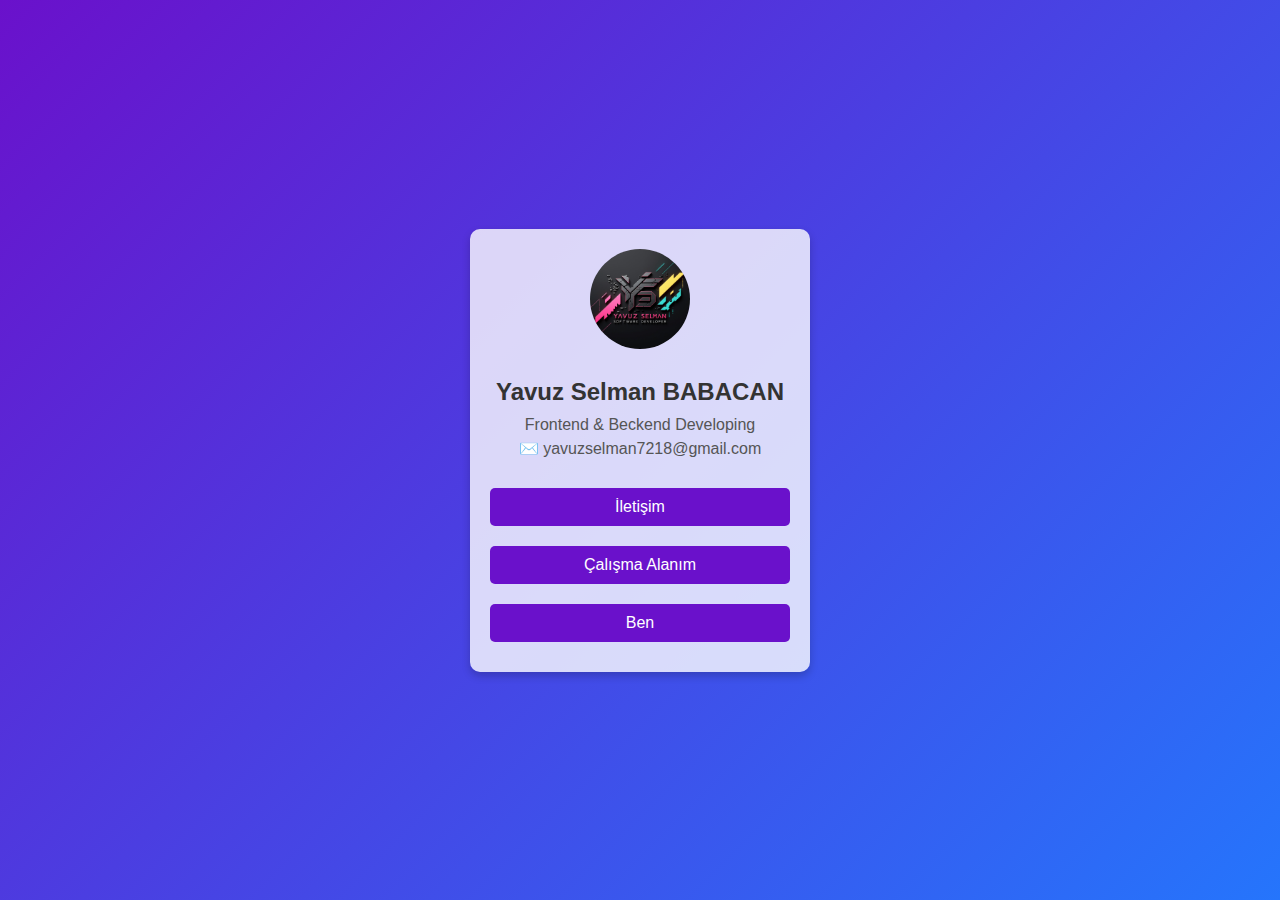
<file: index.html>
<!DOCTYPE html>
<html lang="en">
<head>
    <meta charset="UTF-8">
    <meta name="viewport" content="width=device-width, initial-scale=1.0">
    <title>Yavuz Selman BABACAN</title>
    <link rel="stylesheet" href="style.css">
</head>
<body>
    <div class="card">
        <img src="img/Leonardo_Phoenix_A_bold_and_artistic_2D_logo_design_for_a_soft_0.jpg" alt="Profil Resmi">
        <h1>Yavuz Selman BABACAN</h1>
        <p>Frontend & Beckend Developing</p>
        <p>✉️ yavuzselman7218@gmail.com</p>
        <div class="nav-buttons">
            <button onclick="location.href='iletisim.html'">İletişim</button>
            <button onclick="location.href='calisma-alanim.html'">Çalışma Alanım</button>
            <button onclick="location.href='ben.html'">Ben</button>
        </div>
    </div>
</body>
</html>
</file>
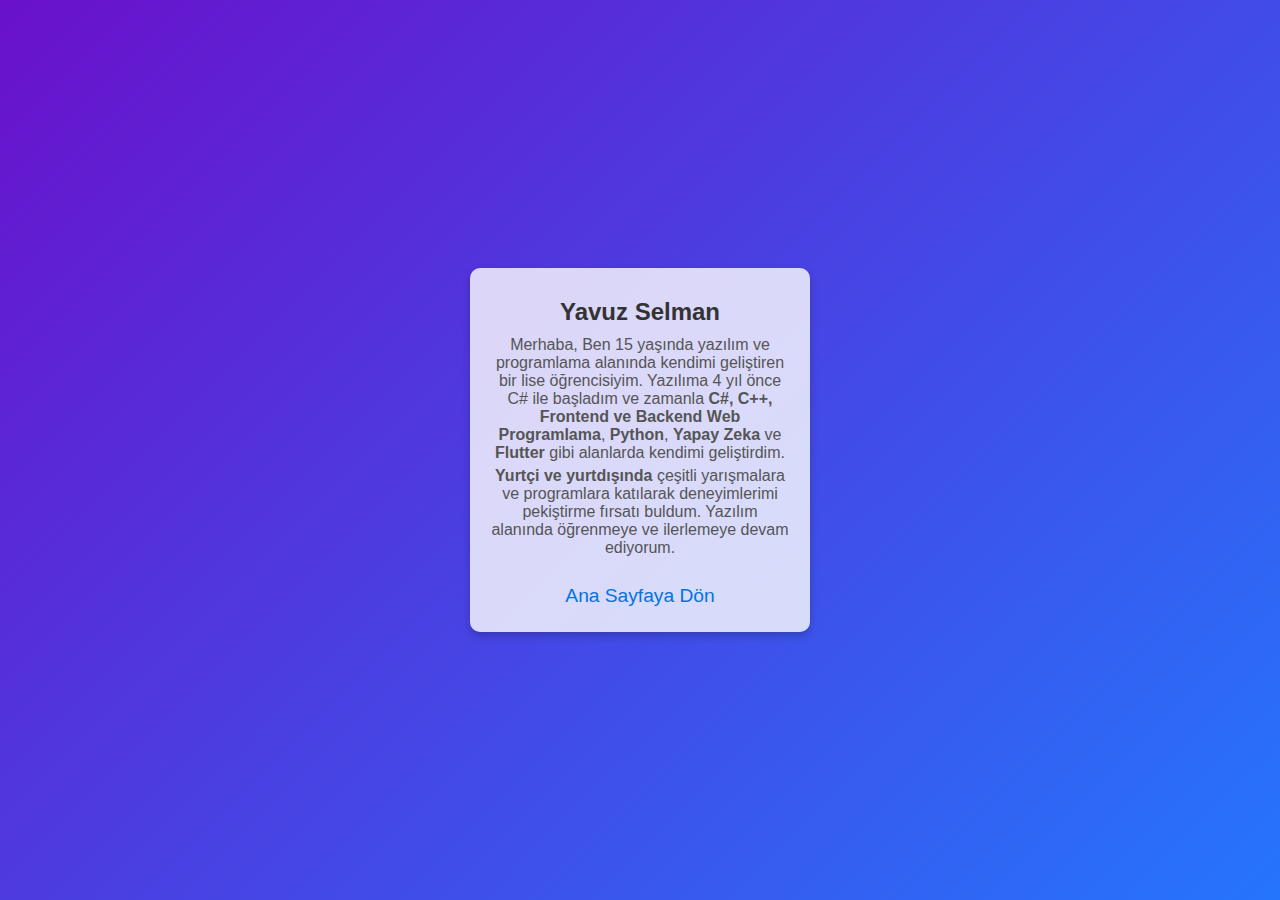
<file: ben.html>
<!DOCTYPE html>
<html lang="en">
<head>
    <meta charset="UTF-8">
    <meta name="viewport" content="width=device-width, initial-scale=1.0">
    <title>Ben</title>
    <style>
        body {
            font-family: Arial, sans-serif;
            background: linear-gradient(135deg, #6a11cb, #2575fc);
            display: flex;
            justify-content: center;
            align-items: center;
            height: 100vh;
            margin: 0;
        }
        .card {
            background: rgba(255, 255, 255, 0.8);
            border-radius: 10px;
            box-shadow: 0 4px 8px rgba(0, 0, 0, 0.2);
            padding: 20px;
            text-align: center;
            width: 300px;
        }
        .card h1 {
            font-size: 1.5rem;
            margin: 10px 0;
            color: #333;
        }
        .card p {
            margin: 5px 0;
            color: #555;
        }
        .card a {
            text-decoration: none;
            color: #0073e6;
            font-size: 1.2rem;
        }
        .card a:hover {
            color: #005bb5;
        }
    </style>
</head>
<body>
    <div class="card">
        <h1>Yavuz Selman</h1>
        <p>Merhaba, Ben 15 yaşında yazılım ve programlama alanında kendimi geliştiren bir lise öğrencisiyim. Yazılıma 4 yıl önce C# ile başladım ve zamanla <strong>C#, C++, Frontend ve Backend Web Programlama</strong>, <strong>Python</strong>, <strong>Yapay Zeka</strong> ve <strong>Flutter</strong> gibi alanlarda kendimi geliştirdim.</p>
        <p><strong>Yurtçi ve yurtdışında</strong> çeşitli yarışmalara ve programlara katılarak deneyimlerimi pekiştirme fırsatı buldum. Yazılım alanında öğrenmeye ve ilerlemeye devam ediyorum.</p>    
        <br>
        <p><a href="index.html">Ana Sayfaya Dön</a></p>
    </div>
</body>
</html>
</file>
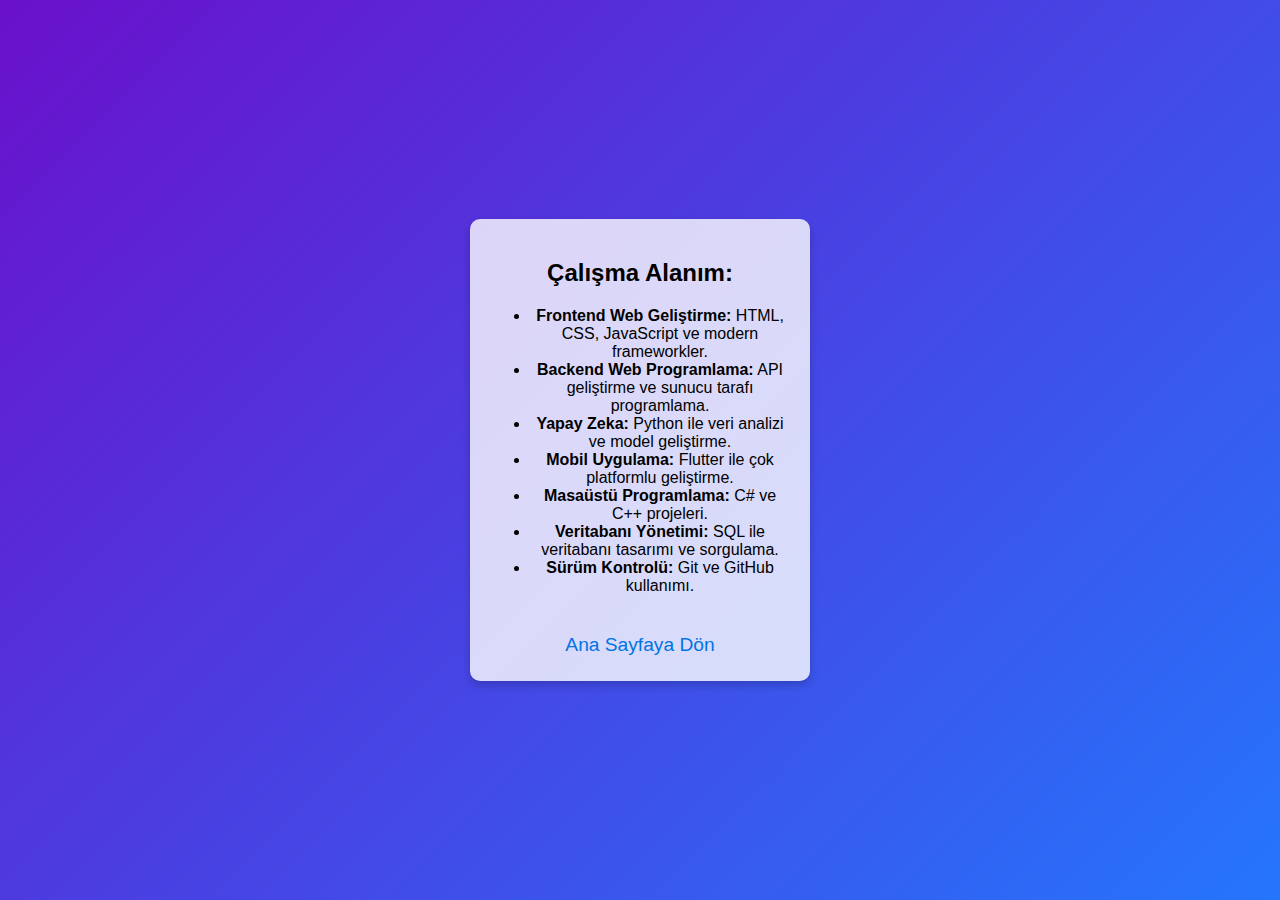
<file: calisma-alanim.html>
<!DOCTYPE html>
<html lang="en">
<head>
    <meta charset="UTF-8">
    <meta name="viewport" content="width=device-width, initial-scale=1.0">
    <title>Çalışma Alanım</title>
    <style>
        body {
            font-family: Arial, sans-serif;
            background: linear-gradient(135deg, #6a11cb, #2575fc);
            display: flex;
            justify-content: center;
            align-items: center;
            height: 100vh;
            margin: 0;
        }
        .card {
            background: rgba(255, 255, 255, 0.8);
            border-radius: 10px;
            box-shadow: 0 4px 8px rgba(0, 0, 0, 0.2);
            padding: 20px;
            text-align: center;
            width: 300px;
        }
        .card h1 {
            font-size: 1.5rem;
            margin: 10px 0;
            color: #333;
        }
        .card p {
            margin: 5px 0;
            color: #555;
        }
        .card a {
            text-decoration: none;
            color: #0073e6;
            font-size: 1.2rem;
        }
        .card a:hover {
            color: #005bb5;
        }
    </style>
</head>
<body>
    <div class="card">
        <h2><strong>Çalışma Alanım:</strong></h2>
        <ul>
            <li><strong>Frontend Web Geliştirme:</strong> HTML, CSS, JavaScript ve modern frameworkler.</li>
            <li><strong>Backend Web Programlama:</strong> API geliştirme ve sunucu tarafı programlama.</li>
            <li><strong>Yapay Zeka:</strong> Python ile veri analizi ve model geliştirme.</li>
            <li><strong>Mobil Uygulama:</strong> Flutter ile çok platformlu geliştirme.</li>
            <li><strong>Masaüstü Programlama:</strong> C# ve C++ projeleri.</li>
            <li><strong>Veritabanı Yönetimi:</strong> SQL ile veritabanı tasarımı ve sorgulama.</li>
            <li><strong>Sürüm Kontrolü:</strong> Git ve GitHub kullanımı.</li>
        </ul>
        <br>
        <p><a href="index.html">Ana Sayfaya Dön</a></p>
    </div>
</body>
</html>
</file>
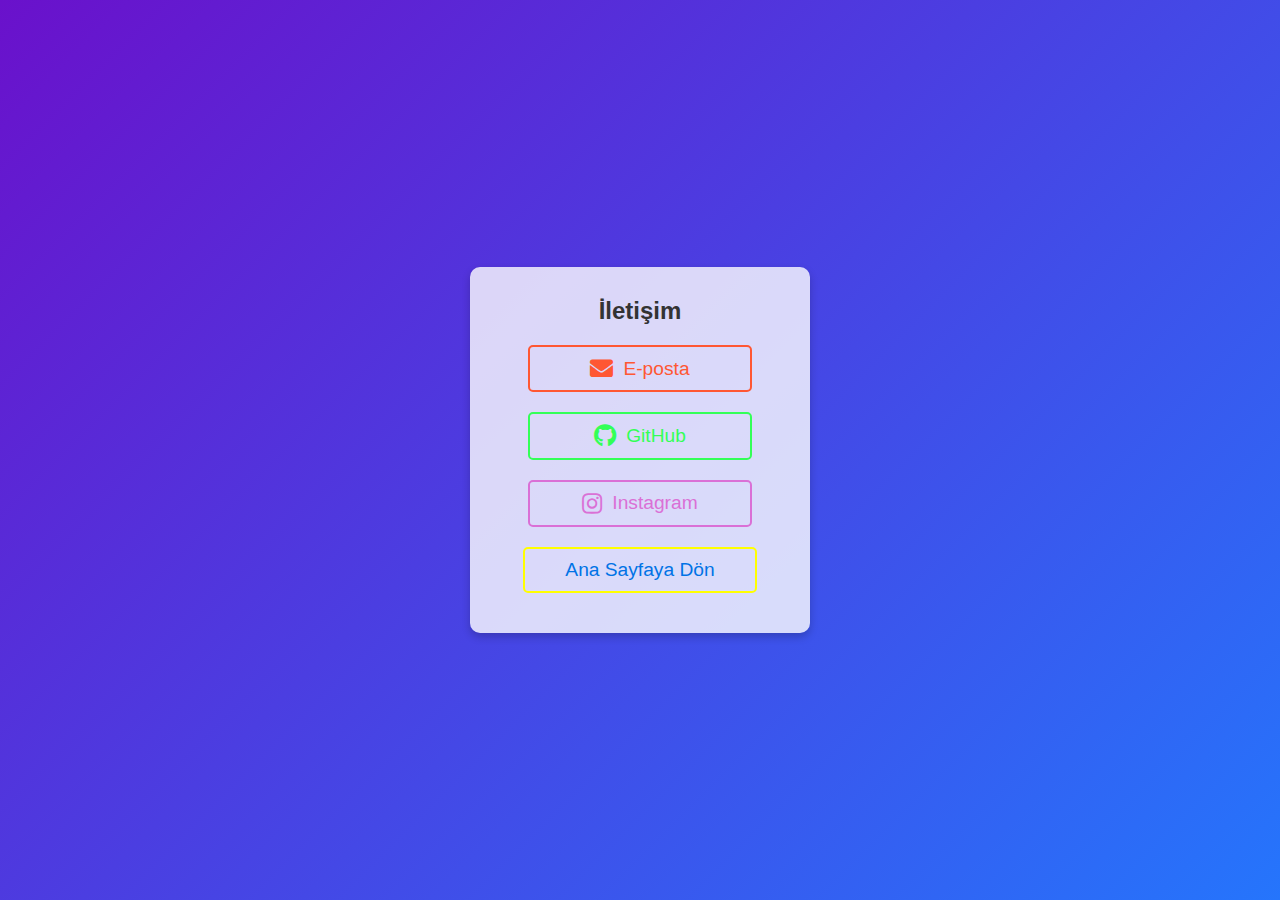
<file: iletisim.html>
<!DOCTYPE html>
<html lang="en">
<head>
    <meta charset="UTF-8">
    <meta name="viewport" content="width=device-width, initial-scale=1.0">
    <link href="https://cdnjs.cloudflare.com/ajax/libs/font-awesome/5.15.4/css/all.min.css" rel="stylesheet">
    <title>İletişim</title>
    <style>
        body {
            font-family: Arial, sans-serif;
            background: linear-gradient(135deg, #6a11cb, #2575fc);
            display: flex;
            justify-content: center;
            align-items: center;
            height: 100vh;
            margin: 0;
        }
        .card {
            background: rgba(255, 255, 255, 0.8);
            border-radius: 10px;
            box-shadow: 0 4px 8px rgba(0, 0, 0, 0.2);
            padding: 20px;
            text-align: center;
            width: 300px;
        }
        .card h1 {
            font-size: 1.5rem;
            margin: 10px 0;
            color: #333;
        }
        .card p {
            margin: 5px 0;
            color: #555;
        }
        .card a {
            text-decoration: none;
            color: #0073e6;
            font-size: 1.2rem;
        }
        .card a:hover {
            color: #005bb5;
        }
        ul {
    list-style-type: none;
    padding: 0;
    text-align: center;
}

ul li {
    margin: 10px 0;
}

ul li a {
    text-decoration: none;
    color: #007bff;
    font-size: 1.2em;
    transition: all 0.3s;
    display: flex;
    align-items: center;
    justify-content: center;
    gap: 10px;
    border: 2px solid transparent;
    padding: 10px;
    border-radius: 5px;
}

ul li:nth-child(1) a {
    color: #FF5733; /* Turuncu */
    border-color: #FF5733;
}

ul li:nth-child(2) a {
    color: #33FF57; /* Yeşil */
    border-color: #33FF57;
}

ul li:nth-child(3) a {
    color:orchid; /* Mavi */
    border-color: orchid;
}

ul li a:hover {
    color: #fff;
    background-color: transparent;
    border-color: #fff;
}

ul li a:hover i {
    color: #fff;
}

ul li a i {
    font-size: 1.2em;
}

/* Ana sayfa bağlantısı */
a {
    display: block;
    text-align: center;
    margin: 20px auto;
    text-decoration: none;
    color:yellow;
    font-size: 1em;
    border: 2px solid yellow;
    padding: 10px 15px;
    width: 200px;
    transition: all 0.3s;
    border-radius: 5px;
}

a:hover {
    background-color: transparent;
    color: #fff;
    border-color: #fff;
}

/* Küçük ekranlar için düzenleme */
@media (max-width: 600px) {
    ul li a {
        font-size: 1em;
    }

    a {
        width: 150px;
        font-size: 0.9em;
    }
}
    </style>
</head>
<body>
    <div class="card">
        <h1>İletişim</h2>
        <ul>
            <li><a href="mailto:yavuzselman7218@gmail.com"><i class="fas fa-envelope"></i>E-posta</a></li>
            <li><a href="https://github.com/ysbb7218" target="_blank"><i class="fab fa-github"></i>GitHub</a></li>
            <li><a href="https://www.instagram.com/ysbb7218/" target="_blank"><i class="fab fa-instagram"></i>Instagram</a></li>
            <p><a href="index.html">Ana Sayfaya Dön</a></p>
        </ul>
    </div>
</body>
</html>
</file>
<file: style.css>
body {
    font-family: Arial, sans-serif;
    background: linear-gradient(135deg, #6a11cb, #2575fc);
    display: flex;
    justify-content: center;
    align-items: center;
    height: 100vh;
    margin: 0;
}
.card {
    background: rgba(255, 255, 255, 0.8);
    border-radius: 10px;
    box-shadow: 0 4px 8px rgba(0, 0, 0, 0.2);
    padding: 20px;
    text-align: center;
    width: 300px;
}
.card img {
    border-radius: 50%;
    width: 100px;
    height: 100px;
    object-fit: cover;
    margin-bottom: 15px;
}
.card h1 {
    font-size: 1.5rem;
    margin: 10px 0;
    color: #333;
}

.card p {
    margin: 5px 0;
    color: #555;
}
.nav-buttons {
    margin-top: 20px;
}
.nav-buttons button {
    background-color: #6a11cb;
    border: none;
    color: white;
    padding: 10px 20px;
    margin: 10px 0;
    border-radius: 5px;
    cursor: pointer;
    font-size: 1rem;
    width: 100%;
}
.nav-buttons button:hover {
    background-color: #005bb5;
}
</file>
